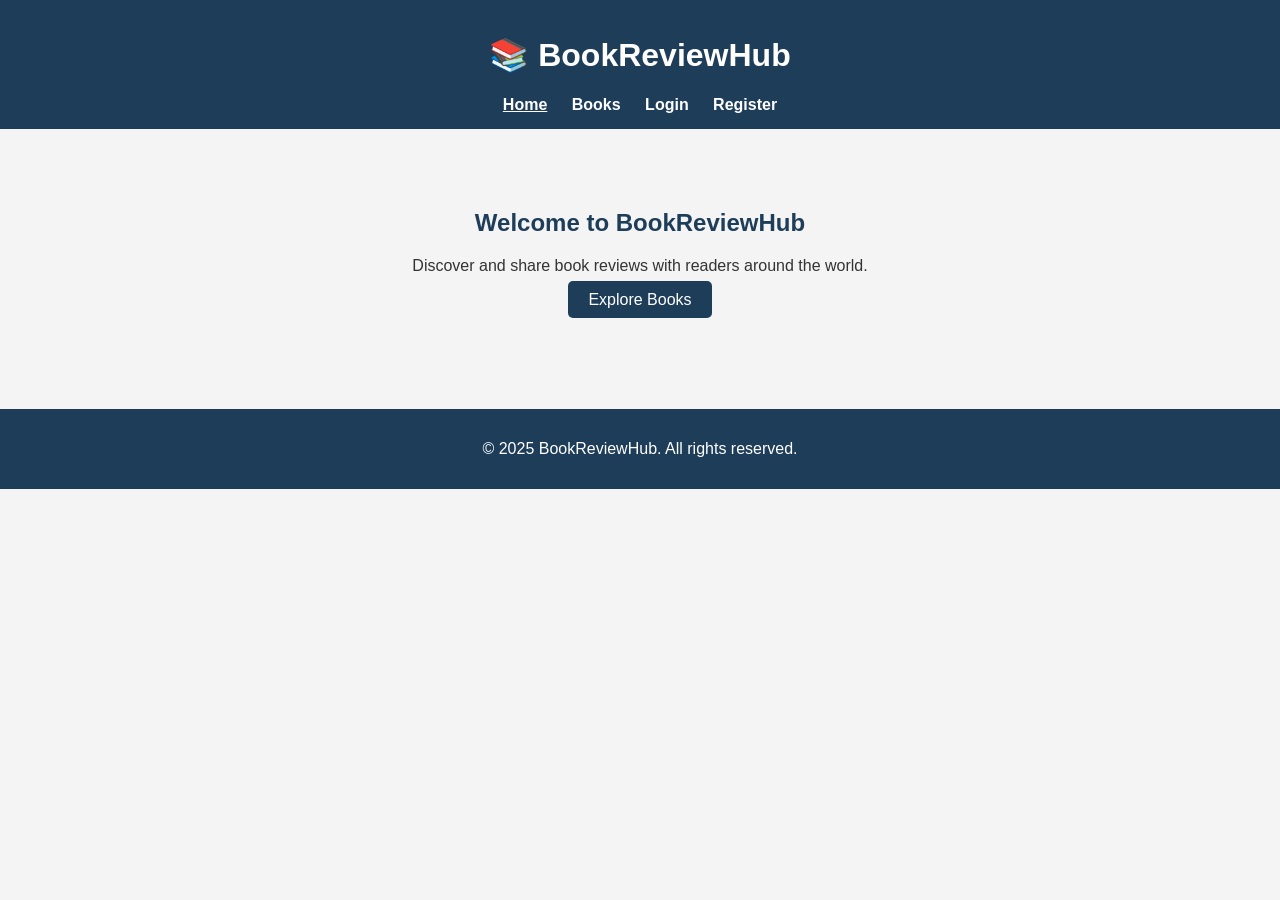
<file: index.html>
<!DOCTYPE html>
<html lang="en">
<head>
  <meta charset="UTF-8">
  <meta name="viewport" content="width=device-width, initial-scale=1.0">
  <title>BookReviewHub | Home</title>
  <link rel="stylesheet" href="style.css">
</head>
<body>
  <header>
    <h1>📚 BookReviewHub</h1>
    <nav>
      <a href="index.html" class="active">Home</a>
      <a href="books.html">Books</a>
      <a href="login.html">Login</a>
      <a href="register.html">Register</a>
    </nav>
  </header>

  <section class="hero">
    <h2>Welcome to BookReviewHub</h2>
    <p>Discover and share book reviews with readers around the world.</p>
    <a href="books.html" class="btn">Explore Books</a>
  </section>

  <footer>
    <p>© 2025 BookReviewHub. All rights reserved.</p>
  </footer>
</body>
</html>
</file>
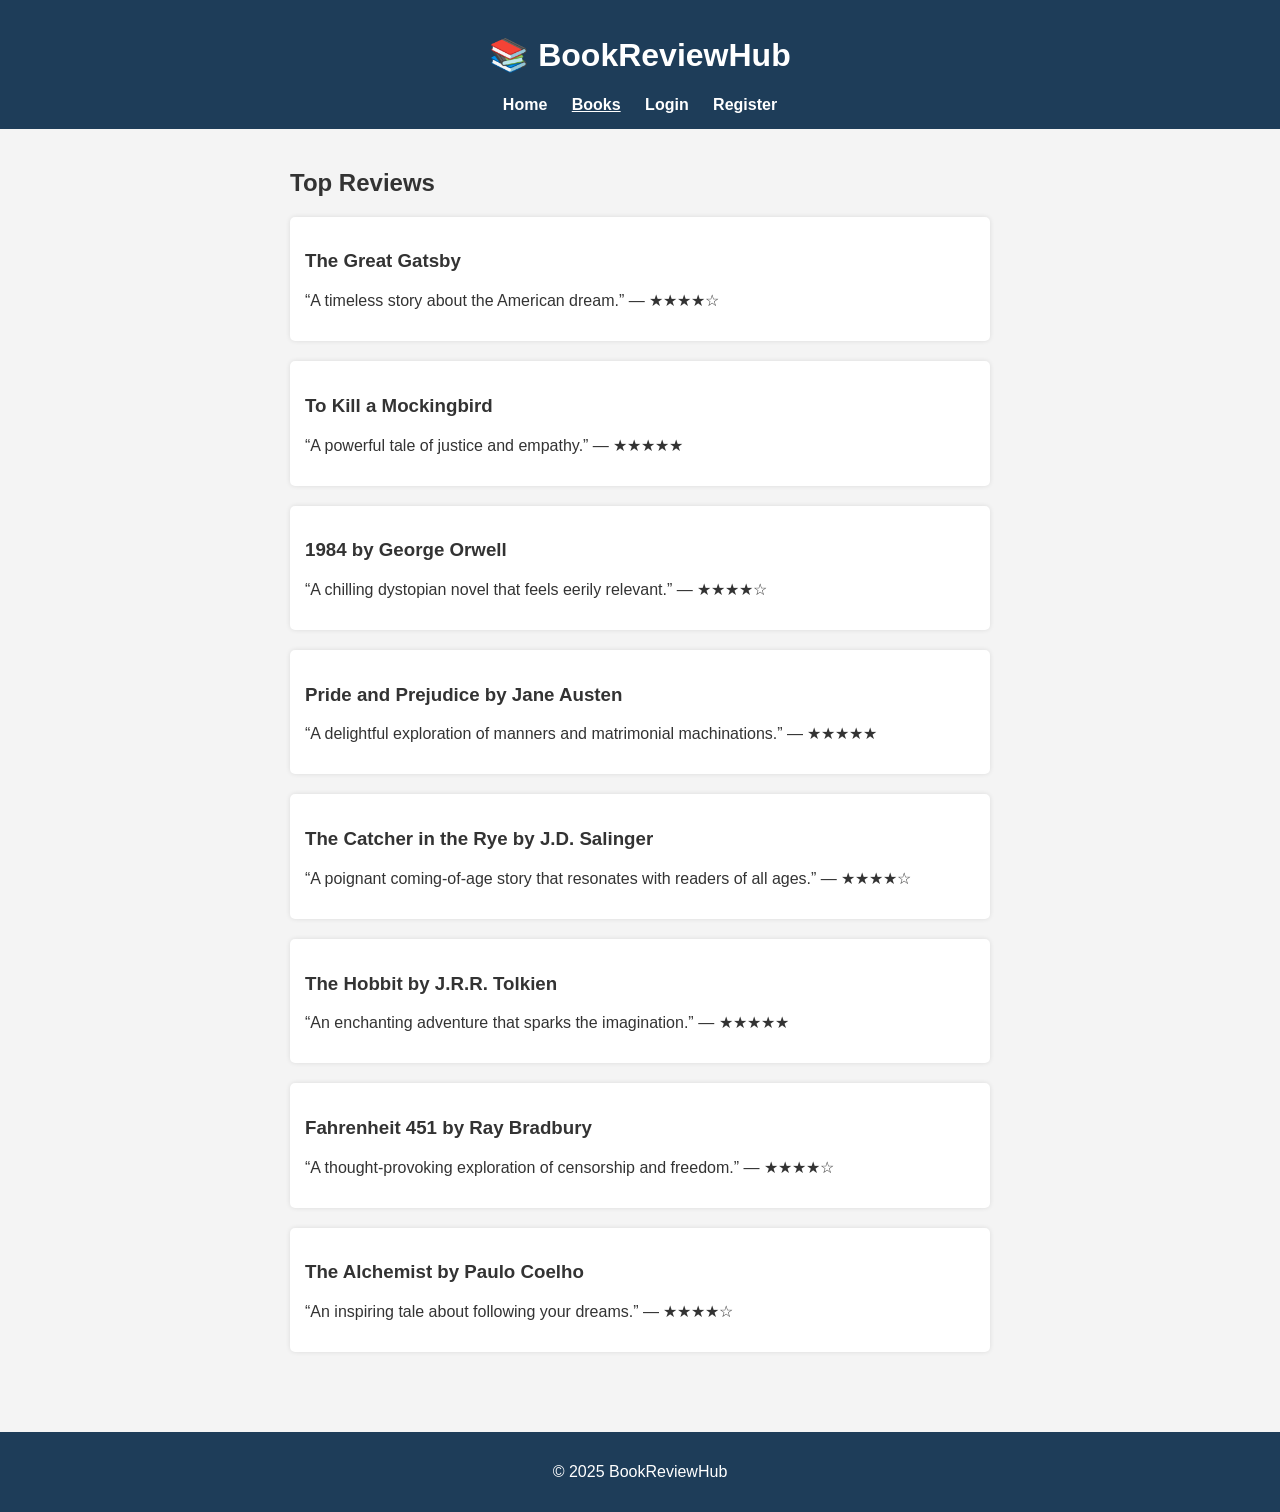
<file: books.html>
<!DOCTYPE html>
<html lang="en">
<head>
  <meta charset="UTF-8">
  <meta name="viewport" content="width=device-width, initial-scale=1.0">
  <title>Books | BookReviewHub</title>
  <link rel="stylesheet" href="style.css">
</head>
<body>
  <header>
    <h1>📚 BookReviewHub</h1>
    <nav>
      <a href="index.html">Home</a>
      <a href="books.html" class="active">Books</a>
      <a href="login.html">Login</a>
      <a href="register.html">Register</a>
    </nav>
  </header>

  <section class="book-list">
    <h2>Top Reviews</h2>
    <div class="book">
      <h3>The Great Gatsby</h3>
      <p>“A timeless story about the American dream.” — ★★★★☆</p>
    </div>

    <div class="book">
      <h3>To Kill a Mockingbird</h3>
      <p>“A powerful tale of justice and empathy.” — ★★★★★</p>
    </div>
    <div class="book">
      <h3>1984 by George Orwell</h3>
      <p>“A chilling dystopian novel that feels eerily relevant.” — ★★★★☆</p>
    </div>
    <div class="book">
      <h3>Pride and Prejudice by Jane Austen</h3>
      <p>“A delightful exploration of manners and matrimonial machinations.” — ★★★★★</p>
    </div>
    <div class="book">
      <h3>The Catcher in the Rye by J.D. Salinger</h3>
      <p>“A poignant coming-of-age story that resonates with readers of all ages.” — ★★★★☆</p>
    </div>
    <div class="book">
      <h3>The Hobbit by J.R.R. Tolkien</h3>
      <p>“An enchanting adventure that sparks the imagination.” — ★★★★★</p>
    </div>
    <div class="book">
      <h3>Fahrenheit 451 by Ray Bradbury</h3>
      <p>“A thought-provoking exploration of censorship and freedom.” — ★★★★☆</p>
    </div>
    <div class="book">
      <h3>The Alchemist by Paulo Coelho</h3>
      <p>“An inspiring tale about following your dreams.” — ★★★★☆</p>
    </div>
    
  </section>

  <footer>
    <p>© 2025 BookReviewHub</p>
  </footer>
</body>
</html>
</file>
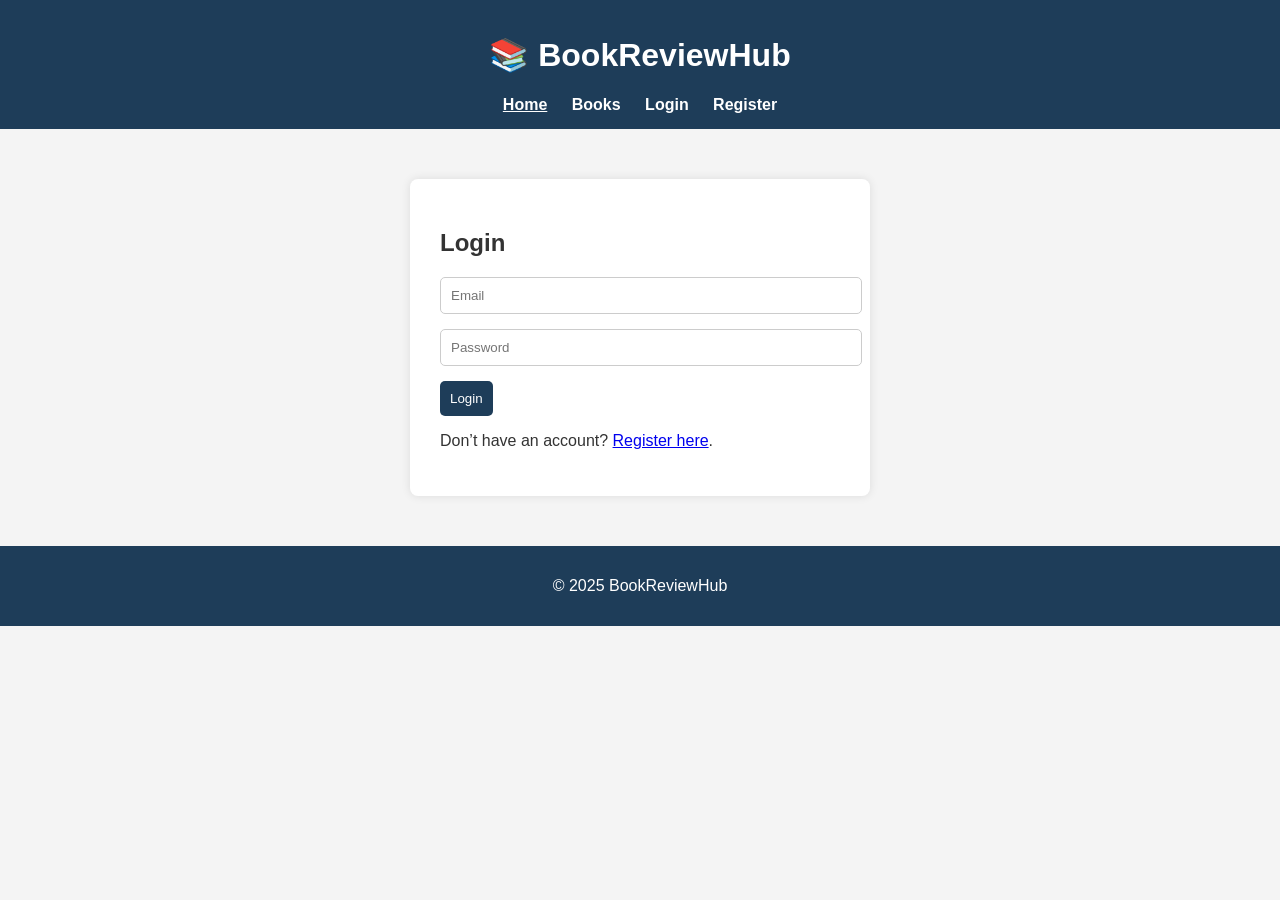
<file: login.html>
<!DOCTYPE html>
<html lang="en">
<head>
  <meta charset="UTF-8">
  <meta name="viewport" content="width=device-width, initial-scale=1.0">
  <title>Login | BookReviewHub</title>
  <link rel="stylesheet" href="style.css">
</head>
<body>
  <header>
    <h1>📚 BookReviewHub</h1>
     <nav>
      <a href="index.html" class="active">Home</a>
      <a href="books.html">Books</a>
      <a href="login.html">Login</a>
      <a href="register.html">Register</a>
    </nav>
  </header>
 

  <div class="form-container">
    <h2>Login</h2>
    <form>
      <input type="email" placeholder="Email" required>
      <input type="password" placeholder="Password" required>
      <button type="submit">Login</button>
    </form>
    <p>Don’t have an account? <a href="register.html">Register here</a>.</p>
  </div>

  <footer>
    <p>© 2025 BookReviewHub</p>
  </footer>
</body>
</html>
</file>
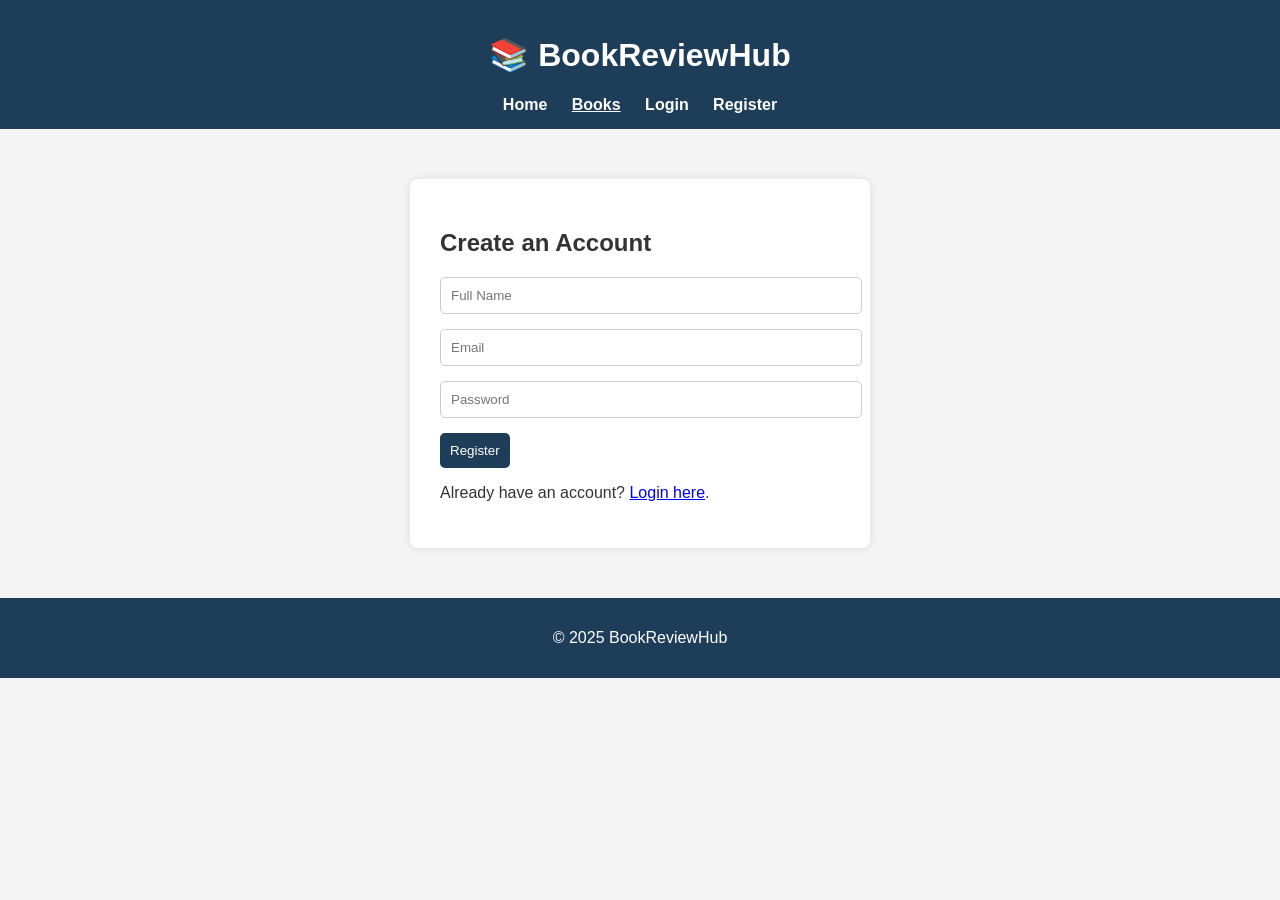
<file: register.html>
<!DOCTYPE html>
<html lang="en">
<head>
  <meta charset="UTF-8">
  <meta name="viewport" content="width=device-width, initial-scale=1.0">
  <title>Register | BookReviewHub</title>
  <link rel="stylesheet" href="style.css">
</head>
<body>
  <header>
    <h1>📚 BookReviewHub</h1>
    <nav>
      <a href="index.html">Home</a>
      <a href="books.html" class="active">Books</a>
      <a href="login.html">Login</a>
      <a href="register.html">Register</a>
    </nav>
  </header>

  <div class="form-container">
    <h2>Create an Account</h2>
    <form>
      <input type="text" placeholder="Full Name" required>
      <input type="email" placeholder="Email" required>
      <input type="password" placeholder="Password" required>
      <button type="submit">Register</button>
    </form>
    <p>Already have an account? <a href="login.html">Login here</a>.</p>
  </div>

  <footer>
    <p>© 2025 BookReviewHub</p>
  </footer>
</body>
</html>
</file>
<file: style.css>
body {
  font-family: 'Segoe UI', Tahoma, sans-serif;
  margin: 0;
  background-color: #f4f4f4;
  color: #333;
}

header {
  background: #1e3d59;
  color: white;
  padding: 15px;
  text-align: center;
}

nav {
  margin-top: 10px;
}

nav a {
  color: white;
  text-decoration: none;
  margin: 0 10px;
  font-weight: bold;
}

nav a.active, nav a:hover {
  text-decoration: underline;
}

.hero {
  text-align: center;
  padding: 60px 20px;
  background: #f4f4f4;
}

.hero h2 {
  color: #1e3d59;
}

.btn {
  background: #1e3d59;
  color: white;
  padding: 10px 20px;
  border-radius: 5px;
  text-decoration: none;
}

.form-container {
  background: white;
  max-width: 400px;
  margin: 50px auto;
  padding: 30px;
  border-radius: 8px;
  box-shadow: 0 0 10px rgba(0,0,0,0.1);
}

.form-container input {
  display: block;
  width: 100%;
  margin-bottom: 15px;
  padding: 10px;
  border: 1px solid #ccc;
  border-radius: 5px;
}

.form-container button {
  background: #1e3d59;
  color: white;
  padding: 10px;
  border: none;
  border-radius: 5px;
  cursor: pointer;
}

.form-container button:hover {
  background: #16324f;
}

.book-list {
  padding: 20px;
  max-width: 700px;
  margin: auto;
}

.book {
  background: white;
  margin-bottom: 20px;
  padding: 15px;
  border-radius: 5px;
  box-shadow: 0 0 5px rgba(0,0,0,0.1);
}

footer {
  text-align: center;
  padding: 15px;
  background: #1e3d59;
  color: white;
  margin-top: 40px;
}
</file>
